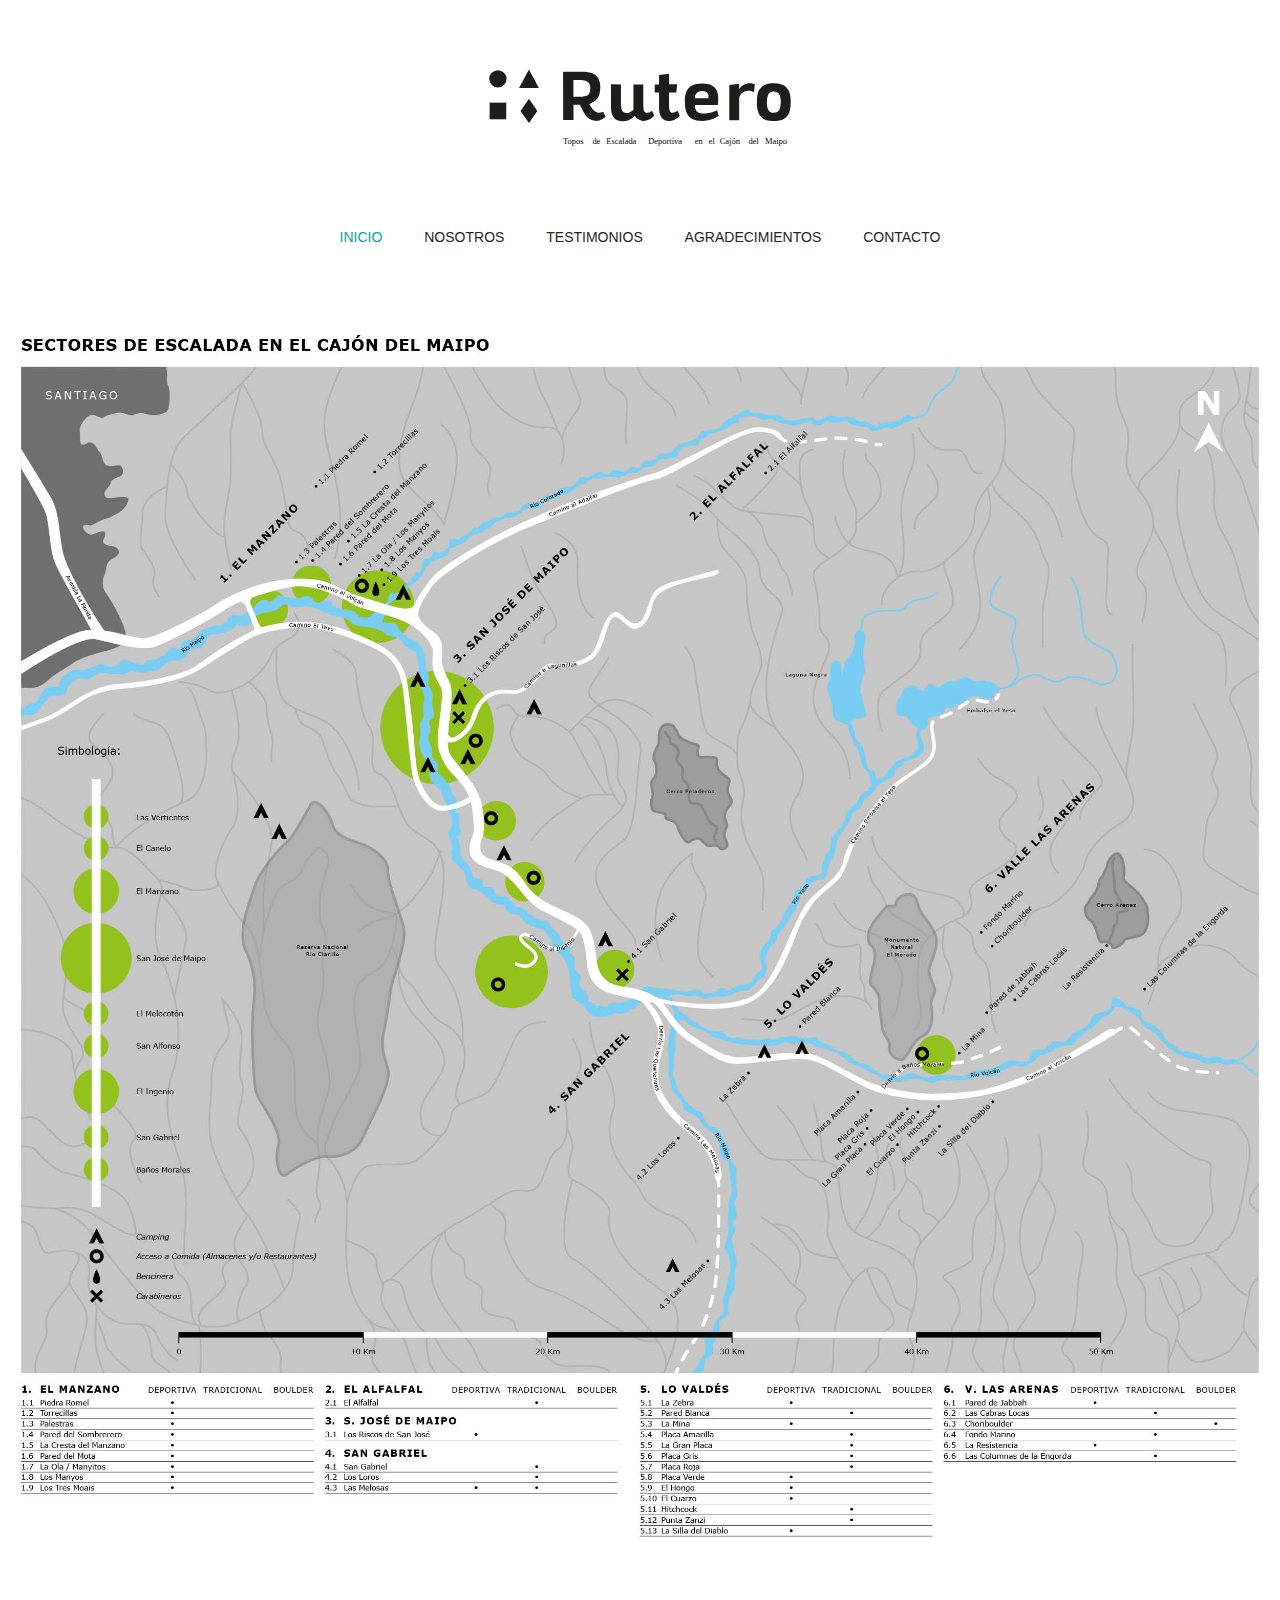
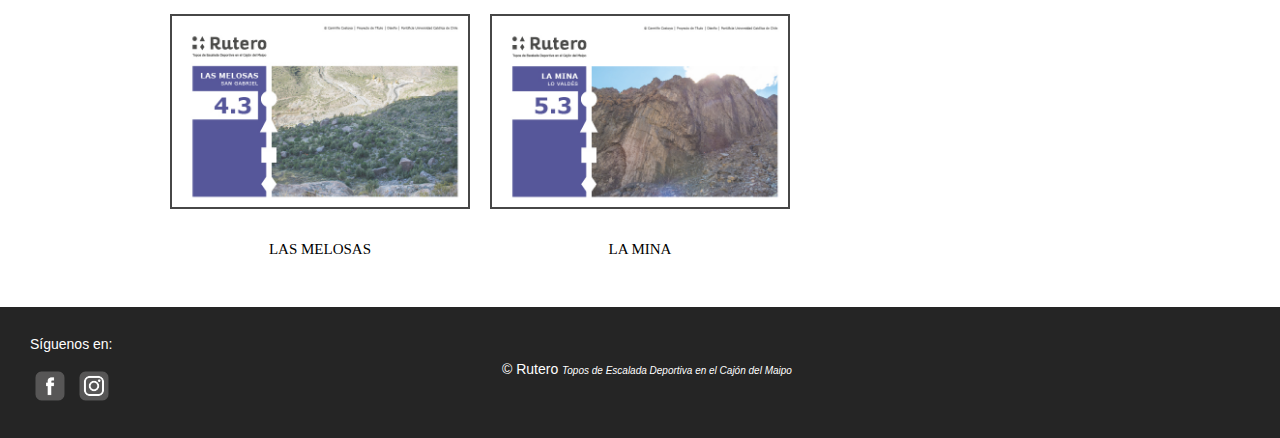
<file: index.html>
<!doctype html>
<!-- Website Template by freewebsitetemplates.com -->
<script>
  (function(i,s,o,g,r,a,m){i['GoogleAnalyticsObject']=r;i[r]=i[r]||function(){
  (i[r].q=i[r].q||[]).push(arguments)},i[r].l=1*new Date();a=s.createElement(o),
  m=s.getElementsByTagName(o)[0];a.async=1;a.src=g;m.parentNode.insertBefore(a,m)
  })(window,document,'script','https://www.google-analytics.com/analytics.js','ga');

  ga('create', 'UA-99577621-1', 'auto');
  ga('send', 'pageview');

</script>
<html>
<head>
	<meta charset="UTF-8">
	<meta name="viewport" content="width=device-width, initial-scale=1.0">
	<title>Rutero</title>
	<link rel="stylesheet" type="text/css" href="css/style.css">
	<link rel="stylesheet" type="text/css" href="css/mobile.css" media="screen and (max-width : 568px)">
	<script type="text/javascript" src="js/mobile.js"></script>
</head>
<body>
	<div id="header">
		<a href="index.html" class="logo">
			<img src="images/Marca_Rutero.svg" alt="">
		</a>
		<ul id="navigation">
			<li class="selected">
				<a href="index.html">Inicio</a>
			</li>
			<li>
				<a href="about.html">Nosotros</a>
			</li>
			<li>
				<a href="testimonials.html">testimonios</a>
			</li>
			<li>
				<a href="acknowledgement.html">agradecimientos</a>
			</li>
			<li>
				<a href="contact.html">contacto</a>
			</li>
		</ul>
	</div>
	<div id="body">
		<div id="featured">
			<img src="images/Mapa-01.jpg" alt="">
			
		</div>
		<ul>
			<li>
				<a onclick="ga('send','event','Downloads','Click','Las Melosas','0');" href="images/PDF_Las-Melosas.pdf">
					<img src="images/Rutero-Las-Melosas-Portada-01.jpg" alt="" width="296px">
					<span>Las Melosas</span>
				</a>
			</li>
			<li>
				<a onclick="ga('send','event','Downloads','Click','La Mina','0');" href="images/PDF_La-Mina.pdf">
					<img src="images/Rutero-La-Mina-Portada-01.jpg" alt="" width="296px">
					<span>La Mina</span>
				</a>
			</li>
		</ul>
	</div>
	<div id="footer">
	<div>
		<p class="socialmedia">Síguenos en:
			<br />
			<a href="https://www.facebook.com/ruterotoposdeescalada/" target="_blank"><img class="iconrrss" src="images/Facebook-01.png" ></a>
			<a href="https://www.instagram.com/rutero_topos_de_escalada/?hl=es" target="_blank"><img src="images/Instagram-01.png" class="iconrrss" ></a>
		</p>
		<p class="copyright">
			<font color="white">
				&copy; Rutero <span style="font-size:10px"><i>Topos de Escalada Deportiva en el Cajón del Maipo</i></span>
			</font>	
			</p>
	</div>
	</div>
</body>
</html>
</file>
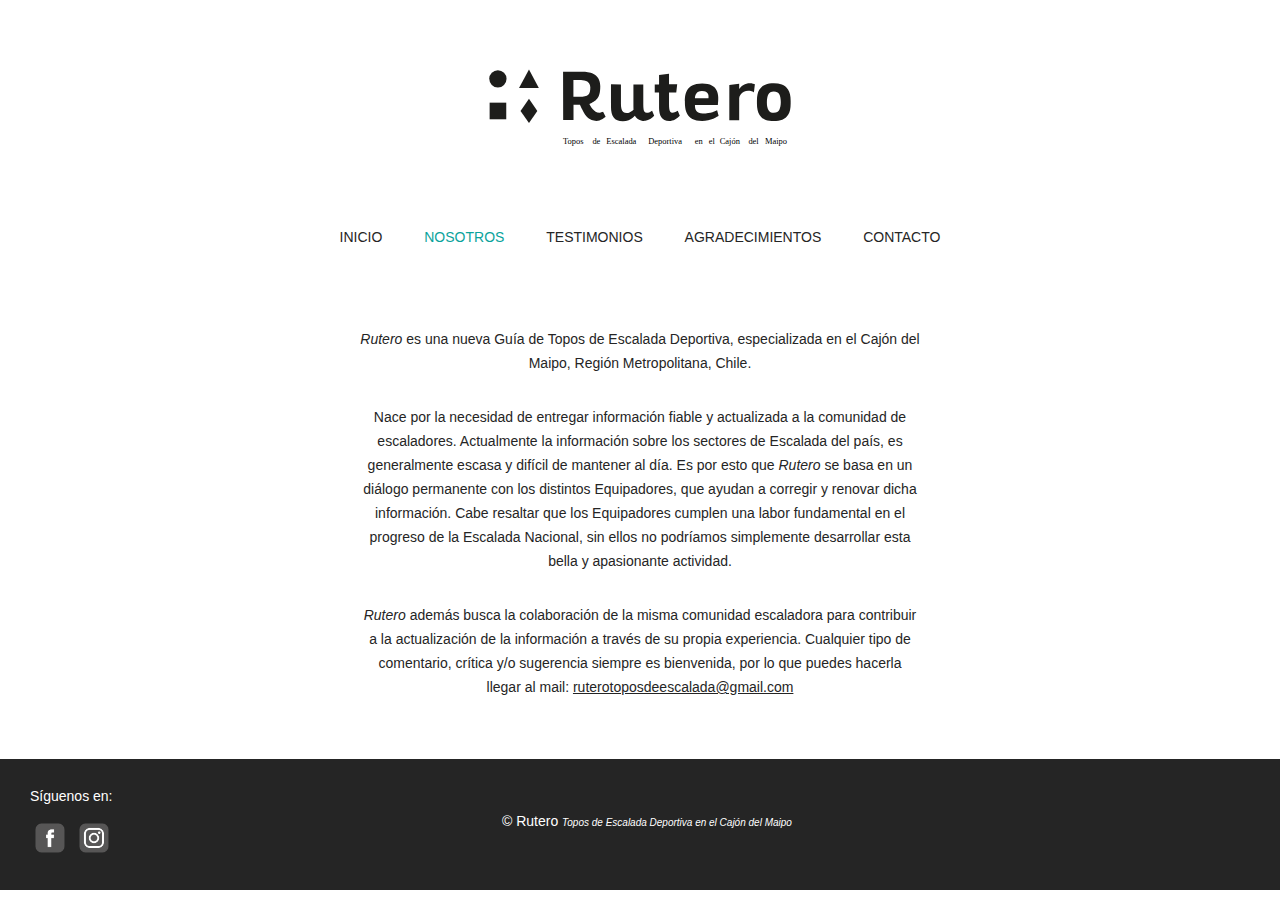
<file: about.html>
<!doctype html>
<script>
  (function(i,s,o,g,r,a,m){i['GoogleAnalyticsObject']=r;i[r]=i[r]||function(){
  (i[r].q=i[r].q||[]).push(arguments)},i[r].l=1*new Date();a=s.createElement(o),
  m=s.getElementsByTagName(o)[0];a.async=1;a.src=g;m.parentNode.insertBefore(a,m)
  })(window,document,'script','https://www.google-analytics.com/analytics.js','ga');

  ga('create', 'UA-99577621-1', 'auto');
  ga('send', 'pageview');

</script>
<!-- Website Template by freewebsitetemplates.com -->
<html>
<head>
	<meta charset="UTF-8">
	<meta name="viewport" content="width=device-width, initial-scale=1.0">
	<title>Nosotros - Rutero</title>
	<link rel="stylesheet" type="text/css" href="css/style.css">
	<link rel="stylesheet" type="text/css" href="css/mobile.css" media="screen and (max-width : 568px)">
	<script type="text/javascript" src="js/mobile.js"></script>
</head>
<body>
	<div id="header">
		<a href="index.html" class="logo">
			<img src="images/Marca_Rutero.svg" alt="">
		</a>
		<ul id="navigation">
			<li>
				<a href="index.html">inicio</a>
			</li>
			<li class="selected">
				<a href="about.html">nosotros</a>
			</li>
			<li>
				<a href="testimonials.html">testimonios</a>
			</li>
			<li>
				<a href="acknowledgement.html">agradecimientos</a>
			</li>
			<li>
				<a href="contact.html">contacto</a>
			</li>
		</ul>
	</div>
	<div id="body">
		<div>
			<div class="article">
				<p>
					<i>Rutero</i> es una nueva Guía de Topos de Escalada Deportiva, especializada en el Cajón del Maipo, Región Metropolitana, Chile.
				</p>
				<p>
					Nace por la necesidad de entregar información fiable y actualizada a la comunidad de escaladores. Actualmente la información sobre los sectores de Escalada del país, es generalmente escasa y difícil de mantener al día. Es por esto que <i>Rutero</i> se basa en un diálogo permanente con los distintos Equipadores, que ayudan a corregir y renovar dicha información. Cabe resaltar que los Equipadores cumplen una labor fundamental en el progreso de la Escalada Nacional, sin ellos no podríamos simplemente desarrollar esta bella y apasionante actividad.
				</p>
				<p>
					<i>Rutero</i> además busca la colaboración de la misma comunidad escaladora para contribuir a la actualización de la información a través de su propia experiencia. Cualquier tipo de comentario, crítica y/o sugerencia siempre es bienvenida, por lo que puedes hacerla llegar al mail: <a href="mailto:ruterotoposdeescalada@gmail.com">ruterotoposdeescalada@gmail.com</a>	
				</p>
				
			</div>
		</div>
	</div>
	<div id="footer">
	<div>
		<p class="socialmedia">Síguenos en:
			<br />
			<a href="https://www.facebook.com/ruterotoposdeescalada/" target="_blank"><img class="iconrrss" src="images/Facebook-01.png" ></a>
			<a href="https://www.instagram.com/rutero_topos_de_escalada/?hl=es" target="_blank"><img src="images/Instagram-01.png" class="iconrrss" ></a>
		</p>
		<p class="copyright">
			<font color="white">
				&copy; Rutero <span style="font-size:10px"><i>Topos de Escalada Deportiva en el Cajón del Maipo</i></span>
			</font>	
			</p>
	</div>
	</div>
</body>
</html>
</file>
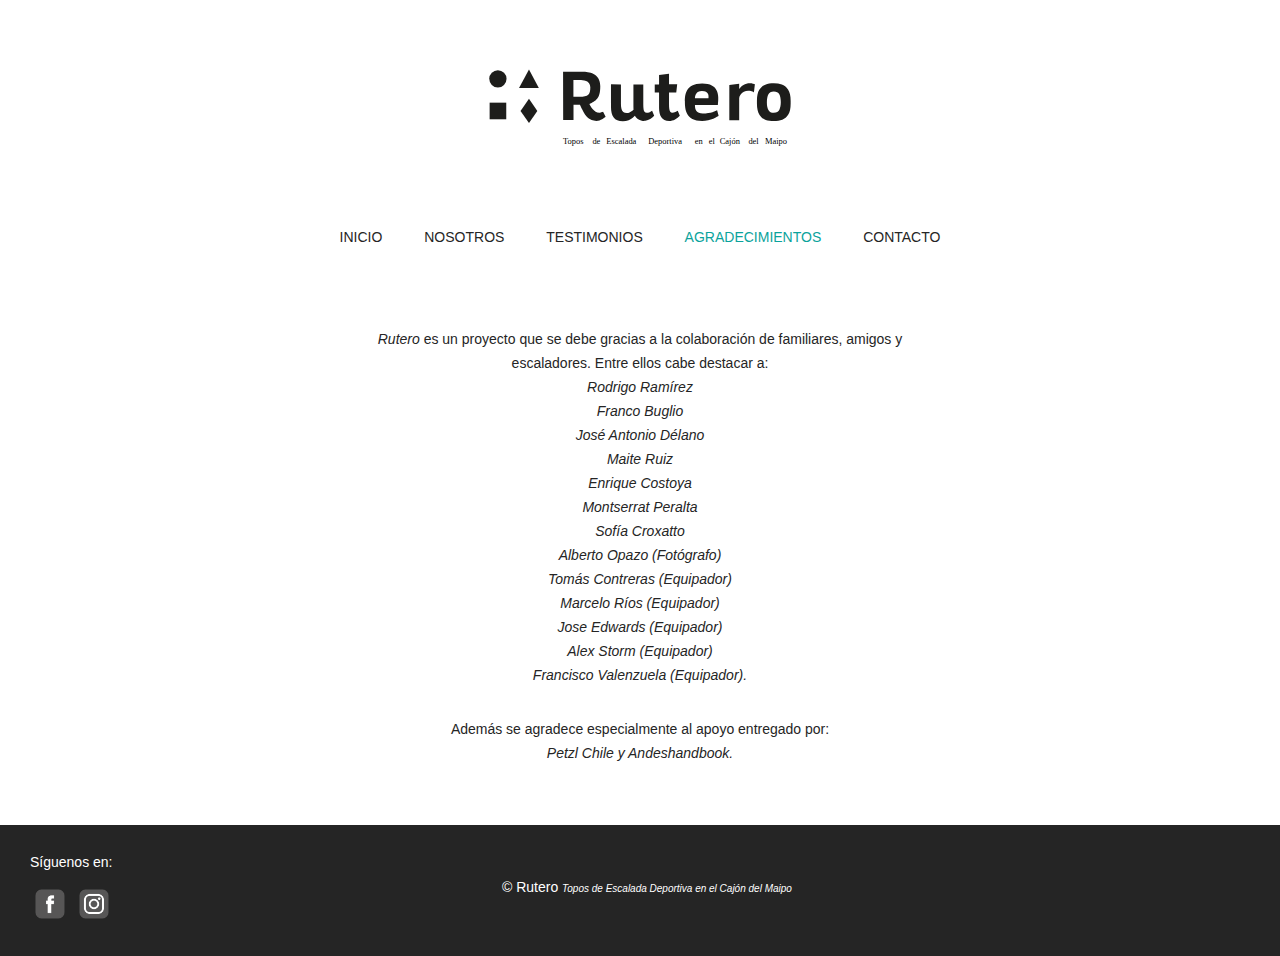
<file: acknowledgement.html>
<!doctype html>
<!-- Website Template by freewebsitetemplates.com -->
<script>
  (function(i,s,o,g,r,a,m){i['GoogleAnalyticsObject']=r;i[r]=i[r]||function(){
  (i[r].q=i[r].q||[]).push(arguments)},i[r].l=1*new Date();a=s.createElement(o),
  m=s.getElementsByTagName(o)[0];a.async=1;a.src=g;m.parentNode.insertBefore(a,m)
  })(window,document,'script','https://www.google-analytics.com/analytics.js','ga');

  ga('create', 'UA-99577621-1', 'auto');
  ga('send', 'pageview');

</script>
<html>
<head>
	<meta charset="UTF-8">
	<meta name="viewport" content="width=device-width, initial-scale=1.0">
	<title>Agradecimientos - Rutero</title>
	<link rel="stylesheet" type="text/css" href="css/style.css">
	<link rel="stylesheet" type="text/css" href="css/mobile.css" media="screen and (max-width : 568px)">
	<script type="text/javascript" src="js/mobile.js"></script>
</head>
<body>
	<div id="header">
		<a href="index.html" class="logo">
			<img src="images/Marca_Rutero.svg" alt="">
		</a>
		<ul id="navigation">
			<li>
				<a href="index.html">inicio</a>
			</li>
			<li>
				<a href="about.html">nosotros</a>
			</li>
			<li>
				<a href="testimonials.html">testimonios</a>
			</li>
			<li class="selected">
				<a href="acknowledgement.html">agradecimientos</a>
			</li>
			<li>
				<a href="contact.html">contacto</a>
			</li>
		</ul>
	</div>
	<div id="body">
		<div>
			<div class="article">
				<p>
					<i>Rutero</i> es un proyecto que se debe gracias a la colaboración de familiares, amigos y escaladores. Entre ellos cabe destacar a:
				<i>
				<br>Rodrigo Ramírez		
				<br>Franco Buglio
				<br>José Antonio Délano
				<br>Maite Ruiz
				<br>Enrique Costoya
				<br>Montserrat Peralta
				<br>Sofía Croxatto
				<br>Alberto Opazo (Fotógrafo)
				<br>Tomás Contreras (Equipador)
				<br>Marcelo Ríos (Equipador)
				<br>Jose Edwards (Equipador)
				<br>Alex Storm (Equipador)
				<br>Francisco Valenzuela (Equipador).</i>
				<br/>
				<p>	
				Además se agradece especialmente al apoyo entregado por:
				<br>
				<i>Petzl Chile y Andeshandbook.</i>
				<br/>
				</p>
				
				
			</div>
		</div>
	</div>
	<div id="footer">
	<div>
		<p class="socialmedia">Síguenos en:
			<br />
			<a href="https://www.facebook.com/ruterotoposdeescalada/" target="_blank"><img class="iconrrss" src="images/Facebook-01.png" ></a>
			<a href="https://www.instagram.com/rutero_topos_de_escalada/?hl=es" target="_blank"><img src="images/Instagram-01.png" class="iconrrss" ></a>
		</p>
		<p class="copyright">
			<font color="white">
				&copy; Rutero <span style="font-size:10px"><i>Topos de Escalada Deportiva en el Cajón del Maipo</i></span>
			</font>	
			</p>
	</div>
	</div>
</body>
</html>
</file>
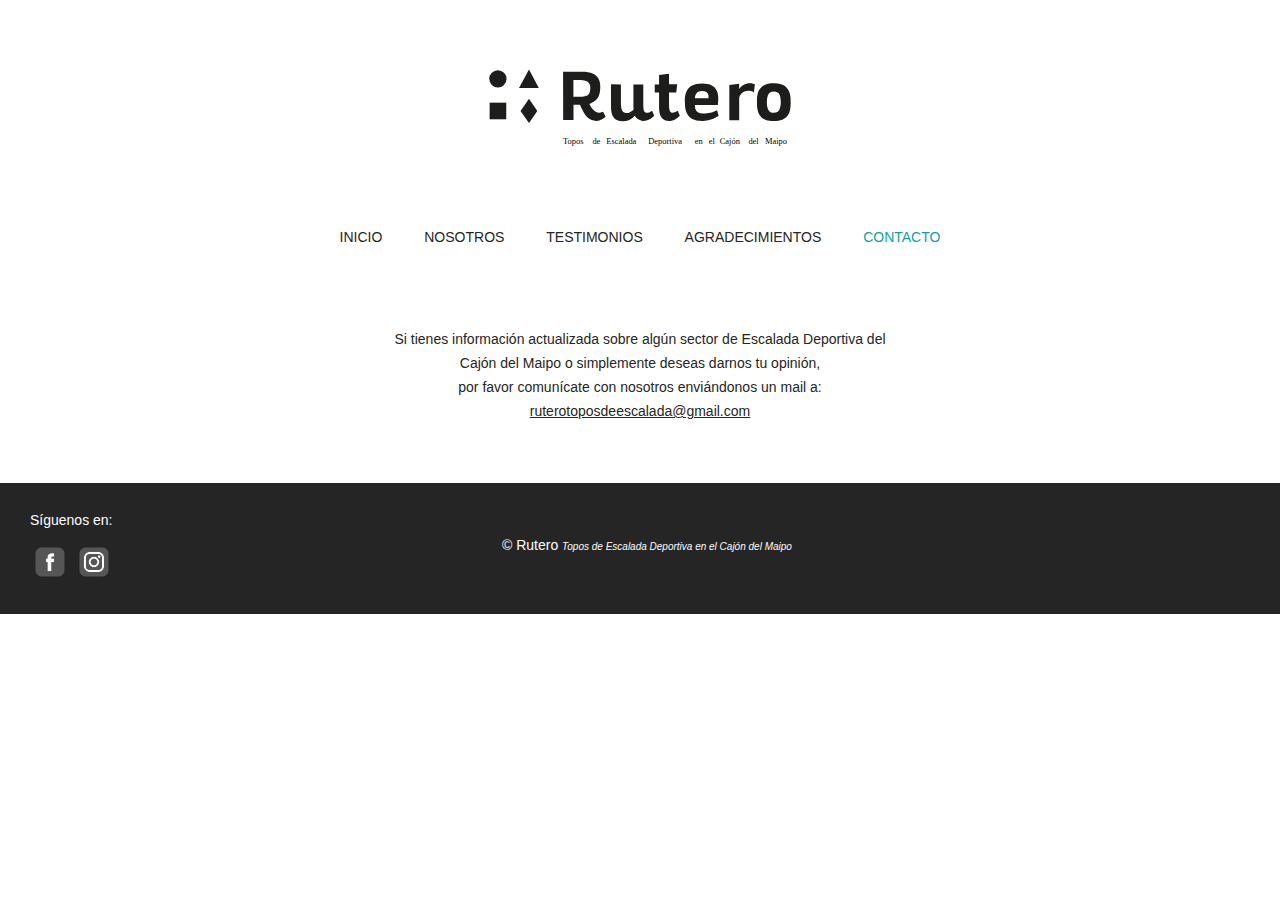
<file: contact.html>
<!doctype html>
<script>
  (function(i,s,o,g,r,a,m){i['GoogleAnalyticsObject']=r;i[r]=i[r]||function(){
  (i[r].q=i[r].q||[]).push(arguments)},i[r].l=1*new Date();a=s.createElement(o),
  m=s.getElementsByTagName(o)[0];a.async=1;a.src=g;m.parentNode.insertBefore(a,m)
  })(window,document,'script','https://www.google-analytics.com/analytics.js','ga');

  ga('create', 'UA-99577621-1', 'auto');
  ga('send', 'pageview');

</script>
<!-- Website Template by freewebsitetemplates.com -->
<html>
<head>
	<meta charset="UTF-8">
	<meta name="viewport" content="width=device-width, initial-scale=1.0">
	<title>Contacto - Rutero</title>
	<link rel="stylesheet" type="text/css" href="css/style.css">
	<link rel="stylesheet" type="text/css" href="css/mobile.css" media="screen and (max-width : 568px)">
	<script type="text/javascript" src="js/mobile.js"></script>
</head>
<body>
	<div id="header">
		<a href="index.html" class="logo">
			<img src="images/Marca_Rutero.svg" alt="">
		</a>
		<ul id="navigation">
			<li>
				<a href="index.html">Inicio</a>
			</li>
			<li>
				<a href="about.html">nosotros</a>
			</li>
			<li>
				<a href="testimonials.html">testimonios</a>
			</li>
			<li>
				<a href="acknowledgement.html">agradecimientos</a>
			</li>
			<li class="selected">
				<a href="contact.html">contacto</a>
			</li>
		</ul>
	</div>
	<div id="body">
	<div>
			<div class="article">
		<p>
		Si tienes información actualizada sobre algún sector de Escalada Deportiva del
		<br>Cajón del Maipo o simplemente deseas darnos tu opinión,
		<br>por favor comunícate con nosotros enviándonos un mail a:  <a href="mailto:ruterotoposdeescalada@gmail.com">ruterotoposdeescalada@gmail.com</a>
		<br/>
		</p>
		
		</div>
	</div>
	</div>
	<div id="footer">
	<div>
		<p class="socialmedia">Síguenos en:
			<br />
			<a href="https://www.facebook.com/ruterotoposdeescalada/" target="_blank"><img class="iconrrss" src="images/Facebook-01.png" ></a>
			<a href="https://www.instagram.com/rutero_topos_de_escalada/?hl=es" target="_blank"><img src="images/Instagram-01.png" class="iconrrss" ></a>
		</p>
		<p class="copyright">
			<font color="white">
				&copy; Rutero <span style="font-size:10px"><i>Topos de Escalada Deportiva en el Cajón del Maipo</i></span>
			</font>	
			</p>
	</div>
	</div>
</body>
</html>
</file>
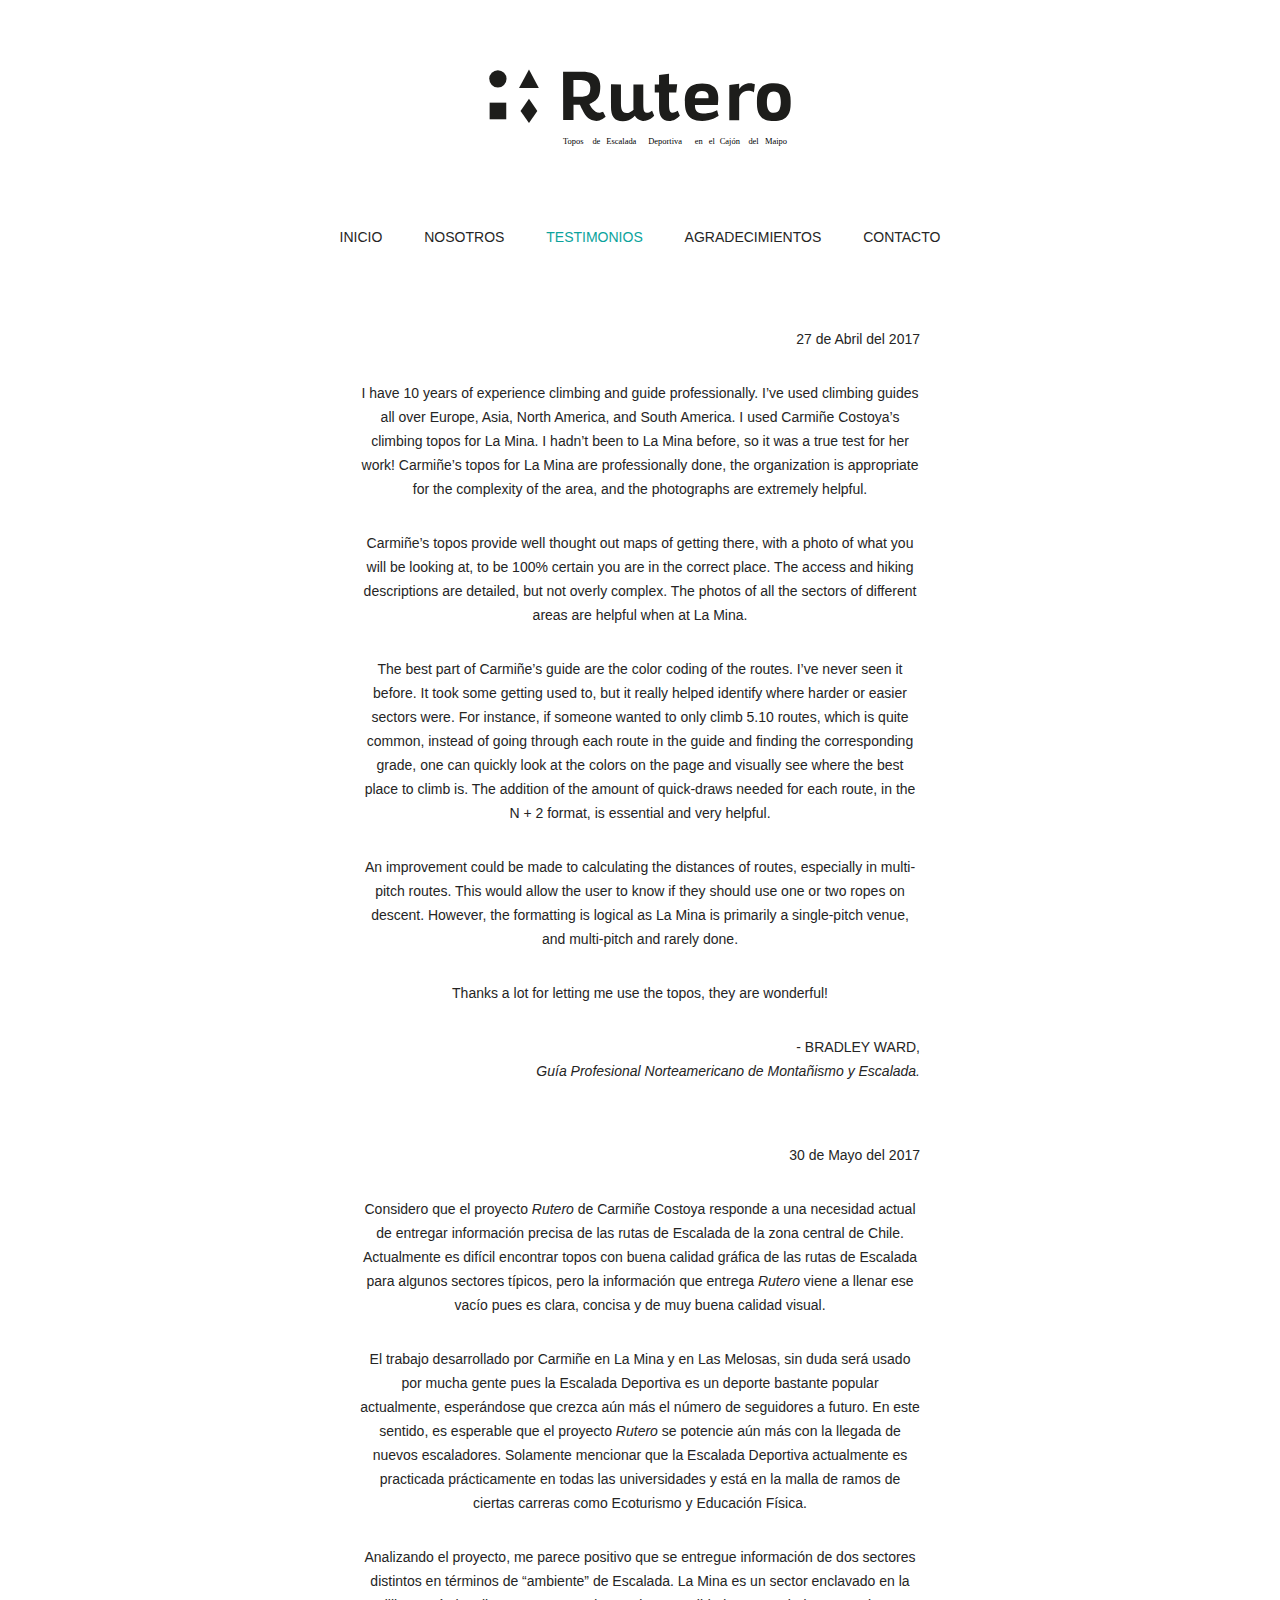
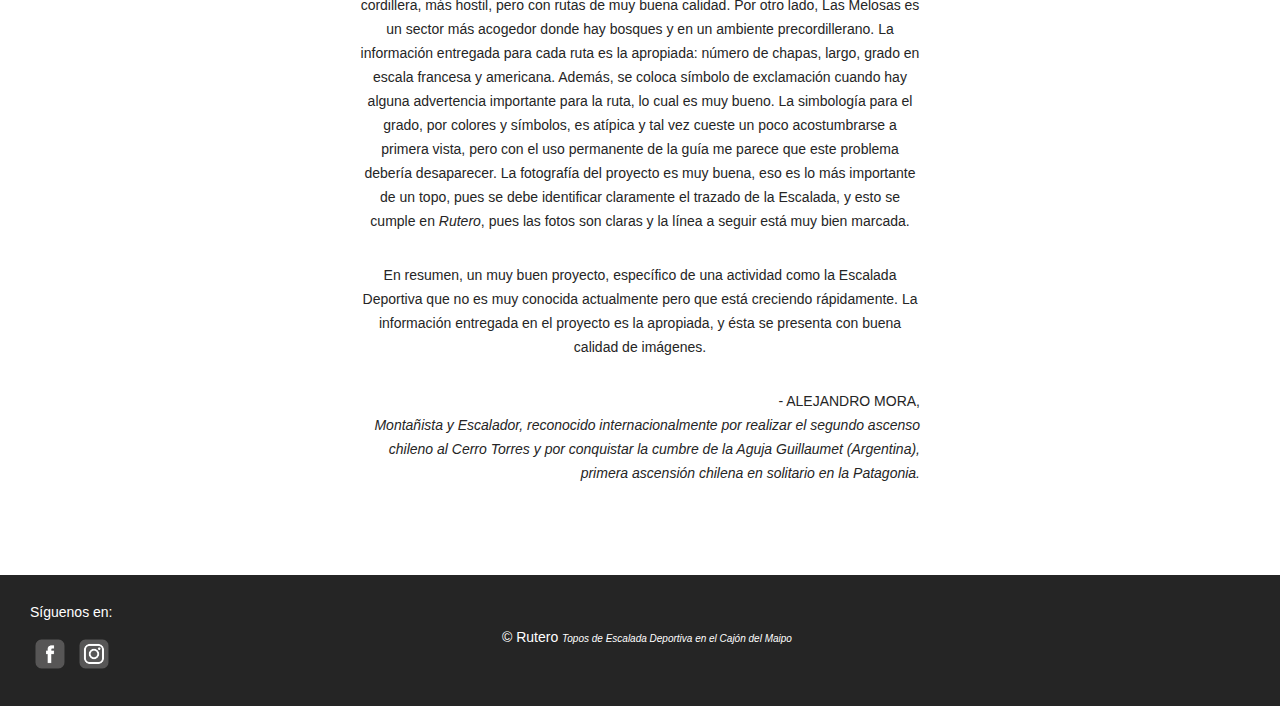
<file: testimonials.html>
<!doctype html>
<!-- Website Template by freewebsitetemplates.com -->
<script>
  (function(i,s,o,g,r,a,m){i['GoogleAnalyticsObject']=r;i[r]=i[r]||function(){
  (i[r].q=i[r].q||[]).push(arguments)},i[r].l=1*new Date();a=s.createElement(o),
  m=s.getElementsByTagName(o)[0];a.async=1;a.src=g;m.parentNode.insertBefore(a,m)
  })(window,document,'script','https://www.google-analytics.com/analytics.js','ga');

  ga('create', 'UA-99577621-1', 'auto');
  ga('send', 'pageview');

</script>
<html>
<head>
	<meta charset="UTF-8">
	<meta name="viewport" content="width=device-width, initial-scale=1.0">
	<title>Testimonios - Rutero</title>
	<link rel="stylesheet" type="text/css" href="css/style.css">
	<link rel="stylesheet" type="text/css" href="css/mobile.css" media="screen and (max-width : 568px)">
	<script type="text/javascript" src="js/mobile.js"></script>
</head>
<body>
	<div id="header">
		<a href="index.html" class="logo">
			<img src="images/Marca_Rutero.svg" alt="">
		</a>
		<ul id="navigation">
			<li>
				<a href="index.html">inicio</a>
			</li>
			<li>
				<a href="about.html">nosotros</a>
			</li>
			<li class="selected">
				<a href="testimonials.html">testimonios</a>
			</li>
			<li>
				<a href="acknowledgement.html">agradecimientos</a>
			</li>
			<li>
				<a href="contact.html">contacto</a>
			</li>
		</ul>
	</div>
	<div id="body">
		<div>
			<div class="article">
				<p style="text-align:right;">
					27 de Abril del 2017
				</p>	
<p>
I have 10 years of experience climbing and guide professionally. I’ve used climbing guides all over Europe, Asia, North America, and South America. I used Carmiñe Costoya’s climbing topos for La Mina. I hadn’t been to La Mina before, so it was a true test for her work!  Carmiñe’s topos for La Mina are professionally done, the organization is appropriate for the complexity of the area, and the photographs are extremely helpful.
</p>
<p>
Carmiñe’s topos provide well thought out maps of getting there, with a photo of what you will be looking at, to be 100% certain you are in the correct place. The access and hiking descriptions are detailed, but not overly complex. The photos of all the sectors of different areas are helpful when at La Mina. 
</p>
<p>
The best part of Carmiñe’s guide are the color coding of the routes. I’ve never seen it before. It took some getting used to, but it really helped identify where harder or easier sectors were. For instance, if someone wanted to only climb 5.10 routes, which is quite common, instead of going through each route in the guide and finding the corresponding grade, one can quickly look at the colors on the page and visually see where the best place to climb is. The addition of the amount of quick-draws needed for each route, in the N + 2 format, is essential and very helpful.
</p>
<p>
An improvement could be made to calculating the distances of routes, especially in multi-pitch routes. This would allow the user to know if they should use one or two ropes on descent. However, the formatting is logical as La Mina is primarily a single-pitch venue, and multi-pitch and rarely done. 
</p>
<p>
Thanks a lot for letting me use the topos, they are wonderful!
</p>
<p style="text-align:right;">
- BRADLEY WARD,
<br>
<i>Guía Profesional Norteamericano de Montañismo y Escalada.</i>
<br/>
				</p>
				</div>
				<div id="body">
		<div>
			<div class="article">
				<p style="text-align:right;">
					30 de Mayo del 2017
				</p>	
<p>
Considero que el proyecto <i>Rutero</i> de Carmiñe Costoya responde a una necesidad actual de entregar información precisa de las rutas de Escalada de la zona central de Chile. Actualmente es difícil encontrar topos con buena calidad gráfica de las rutas de Escalada para algunos sectores típicos, pero la información que entrega <i>Rutero</i> viene a llenar ese vacío pues es clara, concisa y de muy buena calidad visual.
</p>
<p>
El trabajo desarrollado por Carmiñe en La Mina y en Las Melosas, sin duda será usado por mucha gente pues la Escalada Deportiva es un deporte bastante popular actualmente, esperándose que crezca aún más el número de seguidores a futuro. En este sentido, es esperable que el proyecto <i>Rutero</i> se potencie aún más con la llegada de nuevos escaladores. Solamente mencionar que la Escalada Deportiva actualmente es practicada prácticamente en todas las universidades y está en la malla de ramos de ciertas carreras como Ecoturismo y Educación Física. 
</p>
<p>
Analizando el proyecto, me parece positivo que se entregue información de dos sectores distintos en términos de “ambiente” de Escalada. La Mina es un sector enclavado en la cordillera, más hostil, pero con rutas de muy buena calidad. Por otro lado, Las Melosas es un sector más acogedor donde hay bosques y en un ambiente precordillerano. La información entregada para cada ruta es la apropiada: número de chapas, largo, grado en escala francesa y americana. Además, se coloca símbolo de exclamación cuando hay alguna advertencia importante para la ruta, lo cual es muy bueno. La simbología para el grado, por colores y símbolos, es atípica y tal vez cueste un poco acostumbrarse a primera vista, pero con el uso permanente de la guía me parece que este problema debería desaparecer. La fotografía del proyecto es muy buena, eso es lo más importante de un topo, pues se debe identificar claramente el trazado de la Escalada, y esto se cumple en <i>Rutero</i>, pues las fotos son claras y la línea a seguir está muy bien marcada.
</p>
<p>
En resumen, un muy buen proyecto, específico de una actividad como la Escalada Deportiva que no es muy conocida actualmente pero que está creciendo rápidamente. La información entregada en el proyecto es la apropiada, y ésta se presenta con buena calidad de imágenes. 
</p>
<p style="text-align:right;">
- ALEJANDRO MORA,
<br>
<i>Montañista y Escalador,
reconocido internacionalmente por realizar el segundo ascenso chileno al Cerro Torres y por conquistar la cumbre de la Aguja Guillaumet (Argentina), primera ascensión chilena en solitario en la Patagonia.</i>
<br/>
				</p>
				</div>
				</div>
				</div>
				
				
			</div>
		</div>
	</div>
	<div id="footer">
	<div>
		<p class="socialmedia">Síguenos en:
			<br />
			<a href="https://www.facebook.com/ruterotoposdeescalada/" target="_blank"><img class="iconrrss" src="images/Facebook-01.png" ></a>
			<a href="https://www.instagram.com/rutero_topos_de_escalada/?hl=es" target="_blank"><img src="images/Instagram-01.png" class="iconrrss" ></a>
		</p>
		<p class="copyright">
			<font color="white">
				&copy; Rutero <span style="font-size:10px"><i>Topos de Escalada Deportiva en el Cajón del Maipo</i></span>
			</font>	
			</p>
	</div>
	</div>
</body>
</html>
</file>
<file: css/style.css>
/* Website Template by freewebsitetemplates.com */
@font-face {
	font-family: 'poller_oneregular';
	src: url('../fonts/pollerone/pollerone-webfont.eot');
	src: url('../fonts/pollerone/pollerone-webfont.eot?#iefix') format('embedded-opentype'),
		 url('../fonts/pollerone/pollerone-webfont.woff') format('woff'),
		 url('../fonts/pollerone/pollerone-webfont.ttf') format('truetype'),
		 url('../fonts/pollerone/pollerone-webfont.svg#poller_oneregular') format('svg');
}
@font-face {
	font-family: 'leckerli_oneregular';
	src: url('../fonts/leckerlione/leckerlione-regular-webfont.eot');
	src: url('../fonts/leckerlione/leckerlione-regular-webfont.eot?#iefix') format('embedded-opentype'),
		 url('../fonts/leckerlione/leckerlione-regular-webfont.woff') format('woff'),
		 url('../fonts/leckerlione/leckerlione-regular-webfont.ttf') format('truetype'),
		 url('../fonts/leckerlione/leckerlione-regular-webfont.svg#leckerli_oneregular') format('svg');
}

body {
	background: #fff;
	font-family: Arial, Helvetica, sans-serif;
	font-size: 14px;
	font-weight: normal;
	line-height: 1;
	margin: 0;
	min-width: 960px;
	padding: 0;
}
p {
	color: #252525;
	line-height: 24px;
	margin: 0;
	padding: 0;
}
p a {
	color: #252525;
	text-decoration: underline;
}
p a:hover {
	color: #898989;
}
#header {
	margin: 0 auto;
	padding: 44px 0 50px;
	text-align: center;
	width: 960px;
}
#header a.logo {
	display: block;
	margin: 0 auto;
	padding: 0;
	width: 340px;
}
#header a.logo img {
	border: 0;
	display: block;
	margin: 0;
	padding: 0;
}
#header ul {
	margin: 0;
	padding: 56px 0 0;
}
#header ul li {
	display: inline;
	list-style: none;
	margin: 0;
	padding: 0 19px;
}
#header ul li a {
	color: #252525;
	display: inline-block;
	font-family: "Arial Black", Gadget, sans-serif;
	font-size: 14px;
	font-weight: normal;
	margin: 0;
	padding: 0 0 3px;
	text-decoration: none;
	text-transform: uppercase;
}
#header ul li a:hover, #header ul li.selected a {
	color: #0ba39c;
}
#body {
	margin: 0;
	padding: 0 0 30px;
	text-align: center;
}
#body h1 {
	color: #fff;
	display: inline;
	font-family: poller_oneregular;
	font-size: 35px;
	font-weight: normal;
	margin: 0;
	padding: 0;
	text-transform: uppercase;
}
#body h1 span {
	background: #252525;
	display: inline-block;
	padding: 15px 28px 12px;
}
#body > div {
	margin: 0 auto;
	padding: 0;
	width: 960px;
}
#body > div img {
	border: 2px solid #292929;
	margin: 24px 0 0;
	padding: 0;
}
#body > div .article {
	margin: 0 auto;
	padding: 30px 30px 0;
	width: 560px;
}
#body > div .article h2 {
	font-family: "Arial Black", Gadget, sans-serif;
	font-size: 25px;
	font-weight: normal;
	margin: 0 0 30px;
}
#body > div .article h3 {
	color: #252525;
	line-height: 24px;
	margin: 0;
	padding: 0;
}
#body > div .article h4 {
	background: #252525;
	color: #fff;
	display: inline-block;
	font-family: "Arial Black", Gadget, sans-serif;
	font-size: 25px;
	font-weight: normal;
	margin: 0 0 30px;
	padding: 8px 27px 10px;
}
#body > div .article p {
	margin: 0 0 30px;
}
#body div ul {
	margin: 0;
	padding: 24px 10px 0;
	width: 940px;
}
#body div ul li {
	border: 2px solid #1a1a1a;
	display: block;
	list-style: none;
	margin: 0 0 13px;
	overflow: hidden;
	padding: 0;
}
#body div ul li .figure {
	border-right: 2px solid #1a1a1a;
	float: left;
	margin: 0;
	padding: 0;
	width: 376px;
}
#body div ul li img {
	border: 0;
	display: block;
	margin: 0;
	padding: 0;
	opacity: 0.8;
	transition: 0.5s ease-in-out;
}
#body div ul li .figure:hover img {
	opacity: 1;
}
#body div ul li div {
	float: left;
	margin: 0;
	padding: 63px 0 20px;
	width: 558px;
}
#body div ul li div h3 {
	color: #252525;
	font-family: "Arial Black", Gadget, sans-serif;
	font-size: 25px;
	font-weight: normal;
	margin: 0;
	padding: 0;
	text-transform: uppercase;
}
#body div ul li div p {
	padding: 30px 30px 18px;
}
#body div ul li div a.more {
	background: #000;
	color: #fff;
	display: inline-block;
	font-family: "Arial Black", Gadget, sans-serif;
	font-size: 18px;
	font-weight: normal;
	margin: 0;
	padding: 8px 28px;
	text-decoration: none;
	text-transform: uppercase;
}
#body div ul li div a.more:hover {
	color: #252525;
	background: #fff;
	border: 2px solid #252525;
}
#body #featured {
	margin: 0 0 13px;
	padding: 0;
	position: relative;
	width: 100%;
}
#body #featured img {
	border: 0;
	display: block;
	margin: 0;
	padding: 0;
	width: 100%;
}
#body #featured div {
	left: 50%;
	margin-left: -480px;
	margin-top: -171px;
	padding: 0 0 0 470px;
	position: absolute;
	top: 50%;
	text-align: left;
	width: 490px;
}
#body #featured div h2 {
	background: #fff;
	color: #000;
	display: inline-block;
	font-family: poller_oneregular;
	font-size: 20px;
	font-weight: normal;
	margin: 0 0 18px;
	padding: 23px 27px 20px;
	text-transform: uppercase;
}
#body #featured div span {
	background: #252525;
	color: #fff;
	display: inline-block;
	font-size: 20px;
	margin: 7px 0;
	padding: 12px 27px;
}
#body #featured div a {
	background: #0ba39c;
	color: #fff;
	display: inline-block;
	font-size: 16px;
	margin: 15px 0 0;
	padding: 26px 27px 22px;
	text-align: center;
	text-decoration: none;
	text-transform: uppercase;
}
#body #featured div a:hover {
	background: #1fc3bc;
}
#body > ul {
	margin: 0 auto;
	overflow: hidden;
	padding: 24px 0 0;
	width: 960px;
}
#body > ul li {
	display: block;
	float: left;
	margin: 0 10px 20px;
	padding: 0;
	width: 300px;
}
#body > ul li a {
	color: #000;
	display: block;
	font-family: Arial Black;
	font-size: 15px;
	font-weight: normal;
	margin: 0;
	padding: 0;
	text-align: center;
	text-decoration: none;
	text-transform: uppercase;
}
#body > ul li a img {
	border: 2px solid #1a1a1a;
	display: block;
	margin: 0;
	padding: 0;
	opacity: .8;
	transition: 0.5s ease-in-out;
}
#body > ul li a:hover img {
	opacity: 1;
}
#body > ul li a span {
	display: block;
	margin: 0;
	padding: 33px 0 0;
}
#body form {
	margin: 0 auto;
	padding: 24px 0 0;
	width: 620px;
}
#body form input, #body form textarea {
	border: 2px solid #252525;
	color: #252525;
	font-family: Arial, Helvetica, sans-serif;
	font-size: 15px;
	font-weight: normal;
	margin: 0 0 37px;
	padding: 20px 10px;
	text-align: center;
	text-transform: uppercase;
	width: 596px;
}
#body form textarea {
	height: 175px;
	overflow: auto;
	resize: none;
}
#body form #send {
	background: #252525;
	color: #fff;
	font-family: "Arial Black", Gadget, sans-serif;
	font-size: 15px;
	font-weight: normal;
	display: inline-block;
	padding: 20px 28px;
	width: auto;
}
#body form #send:hover {
	background: #fff;
	color: #252525;
	cursor: pointer;
}
#footer {
	background: #252525;
	margin: 0;
	padding: 15px 0;
}
#footer div {
	margin: 0 auto;
	overflow: hidden;
	padding: 0;
	margin: 0 30px;
}
#footer div p {
	color: #fff;
	line-height: 44px;
	padding: 0;
}
#footer div ul {
	display: block;
	float: right;
	margin: 0;
	overflow: hidden;
	padding: 0;
	width: 256px;
}
#footer div ul li {
	display: block;
	float: left;
	list-style: none;
	margin: 0 10px;
	padding: 0;
	width: 44px;
}
#footer div ul li a {
	background: url(../images/icons.jpg) no-repeat 0 0;
	display: block;
	height: 44px;
	margin: 0;
	padding: 0;
	text-indent: -99999px;
	width: 44px;
}
#footer div ul li #twitter {
	background-position: 0 0;
}
#footer div ul li #twitter:hover {
	background-position: -44px 0;
}
#footer div ul li #facebook {
	background-position: 0 -44px;
}
#footer div ul li #facebook:hover {
	background-position: -44px -44px;
}
#footer div ul li #googleplus {
	background-position: 0 -88px;
}
#footer div ul li #googleplus:hover {
	background-position: -44px -88px;
}
#footer div ul li #pinterest {
	background-position: 0 -132px;
}
#footer div ul li #pinterest:hover {
	background-position: -44px -132px;
}
.iconrrss {
	width: 40px;
}
.socialmedia {
	float: left;
}
.copyright {
	width:100%; 
	text-align: center; 
	margin-top: 25px; 
	margin-left: -70px;
}
</file>
<file: css/mobile.css>
/* Website Template by freewebsitetemplates.com */
body {
	min-width: 0;
}
#header {
	padding: 20px 0;
	position: relative;
	width: 100%;
}
#header a.logo {
	width: 80%;
}
#header a.logo img {
	width: 100%;
}
#mobile-navigation {
	background: url(../images/mobile-menu.png) no-repeat 0 0;
	display: block;
	height: 50px;
	margin: 30px auto 0;
	padding: 0;
	width: 50px;
}
#header ul {
	border: 1px solid #fff;
	display: none;
	left: 50%;
	margin-left: -45%;
	padding: 0;
	position: absolute;
	width: 90%;
	z-index: 1001;
}
#header ul li {
	border-top: 1px solid #fff;
	display: block;
	margin: 0;
	padding: 0;
	position: relative;
}
#header > ul > li:first-child {
	border: 0;
}
#header ul li a {
	background: rgba(11, 163, 156, 0.9);
	color: #fff;
	display: block;
	font-family: Arial, Helvetica, sans-serif;
	font-size: 16px;
	font-weight: bold;
	height: 49px;
	line-height: 49px;
	padding: 0 15px;
	text-align: left;
}
#header ul li a:hover, #header ul li.selected a {
	background: rgba(0, 0, 0, 0.9);
	color: #fff;
}
#header ul ul {
	display: none;
	border: 0;
	height: auto;
	left: 0;
	margin: 0;
	position: relative;
	width: 100%;
}
#header ul ul li a {
	text-indent: 15px;
}
#header ul li span {
	background: rgba(11, 163, 156, 0.9) url(../images/mobile-expand.png) no-repeat 0 0;
	border-left: 1px solid #fff;
	display: block;
	height: 49px;
	position: absolute;
	right: 0;
	top: 0;
	width: 50px;
}
#body {
	width: 100%;
}
#body h1 {
	display: block;
	font-size: 20px;
	margin: 0 auto;
	width: 90%;
}
#body h1 span {
	display: block;
	padding: 3%;
	width: 94%;
}
#body > div {
	padding: 0 5%;
	width: 90%;
}
#body > div img {
	margin: 24px 0 30px;
	width: 98%
}
#body > div .article {
	padding: 0;
	width: 100%;
}
#body > div .article h2, #body > div .article h4 {
	font-size: 18px;
	font-weight: bold;
}
#body #featured {
	overflow: hidden;
	content: url("../images/MapaMovil-01.jpg");
	
	margin: 0 0 20px
}
#body #featured img {
	min-width: 960px;
}
#body #featured div {
	left: 0;
	margin: 0;
	padding: 0 2%;
	position: absolute;
	top: 0;
	text-align: left;
	width: 96%;
}
#body #featured div h2 {
	font-size: 14px;
	font-weight: normal;
	margin: 50px 0 10px;
	padding: 8px 5px;
}
#body #featured div span {
	display: block;
	font-size: 14px;
	margin: 10px 0;
	padding: 10px;
}
#body #featured div a {
	font-size: 14px;
	margin: 5px 0 0;
	padding: 10px;
}
#body > ul {
	overflow: visible;
	padding: 0 5%;
	width: 90%;
}
#body ul.gallery {
	padding: 5% 0;
	overflow: hidden;
	width: 100%;
}
#body > ul li {
	float: none;
	margin: 0;
	width: 100%;
}
#body > ul li a {
	color: #000;
	display: block;
	font-family: "Arial";
	font-size: 15px;
	font-weight: bold;
	margin: 0;
	padding: 0;
	text-align: center;
	text-decoration: none;
	text-transform: uppercase;
}
#body ul.gallery li {
	float: left;
	margin: 0 0 5% 5%;
	width: 42%;
}
#body > ul li a img {
	width: 98%;
}
#body > ul li a span {
	padding: 15px 0;
}
#body div ul {
	margin: 0;
	padding: 20px 0 0;
	width: 100%;
}
#body div ul li {
	overflow: visible;
	padding: 0 0 20px;
	width: 99%;
}
#body div ul li .figure {
	border: 0;
	display: block;
	float: none;
	margin: 0 0 20px;
	width: 100%;
}
#body div ul li .figure img {
	width: 100%;
}
#body div ul li div {
	float: none;
	padding: 0;
	width: 100%;
}
#body div ul li div a.more:hover {
	height: 14px;
	line-height: 14px;
}
#body form {
	width: 100%;
}
#body form input, #body form textarea {
	margin: 0 0 20px;
	padding: 10px;
	width: 84%;
}
#body form #send {
	padding: 10px;
}
#footer {
	padding: 10px 0 25px;
}
#footer div {
	overflow: visible;
	width: 100%;
	margin:0;
}
#footer div p {
	float: none;
	margin: 0;
	text-align: center;
}
#footer div ul {
	float: none;
	margin: 0 auto;
	width: 256px;
}
.socialmedia {
	width: 100%;
}
.copyright {

}
</file>
